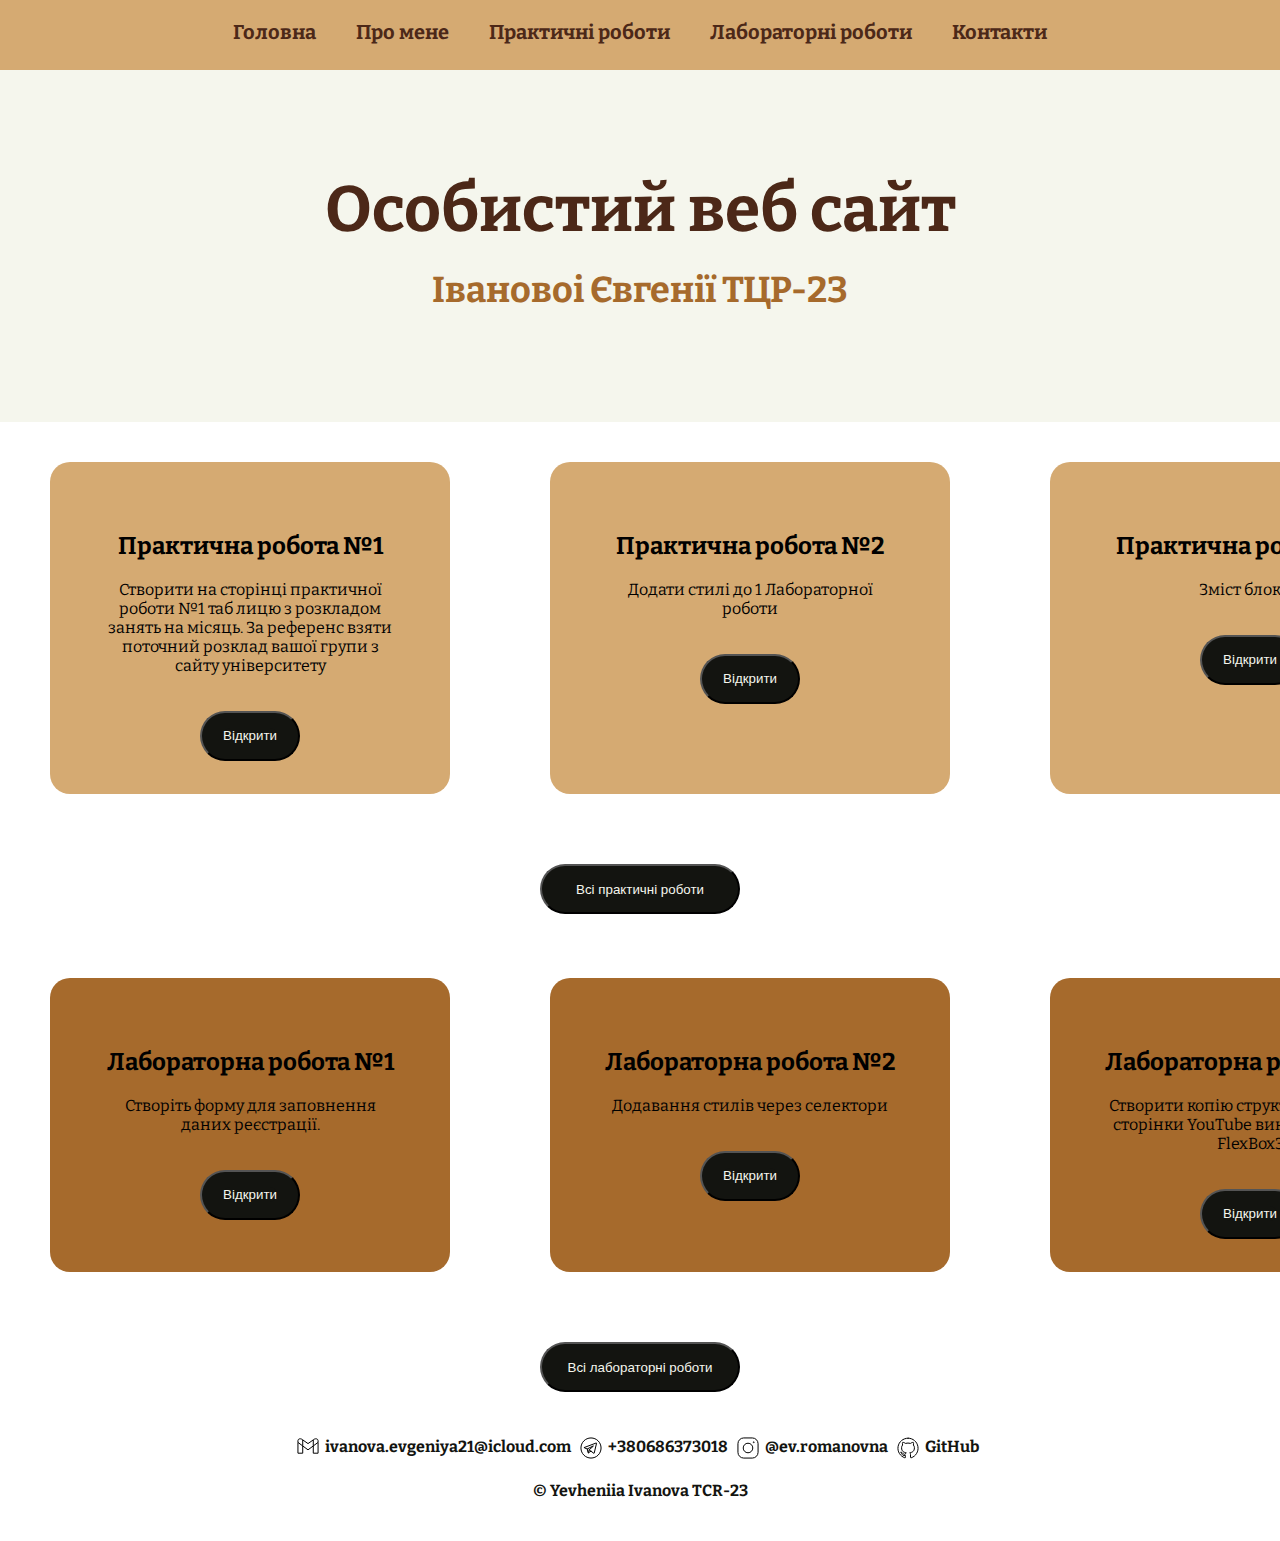
<file: index.html>
<!DOCTYPE html>
<html lang="uk-UA">
<head>
    <meta charset="UTF-8">
    <meta name="viewport" content="width=device-width, initial-scale=1.0">
    <title>Веб-сайт Іванова</title>
    <link rel="stylesheet" type="text/css" href="style.css">
    <link rel="icon" type="image/png" href="img/qq.png"   >
    <link rel="preconnect" href="https://fonts.googleapis.com">
    <link rel="preconnect" href="https://fonts.gstatic.com" crossorigin>
    <link href="https://fonts.googleapis.com/css2?family=Advent+Pro:ital,wght@0,100;1,200&family=Bitter:wght@300&family=Raleway:wght@200&display=swap" rel="stylesheet">
</head>
<body>
    <div class="container" id="home">
        <!-- Блок навігації -->
        <nav >
            <ul>
                <li><a href="index.html">Головна</a></li>
                <li><a href="about_me/about_me.html">Про мене</a></li>
                <li><a href="practical/practical.html">Практичні роботи</a></li>
                <li><a href="laboratory/laboratory.html">Лабораторні роботи</a></li>
                <li><a href="#footer">Контакти</a></li>
            </ul>
        </nav>
        <!-- Блок заголовка сторінки -->
        <header>
            <h1 class="header_h1">Особистий веб сайт </h1>
            <h2 class="header_h2">Івановоі Євгенії ТЦР-23</h2>
        </header>

        <!-- Перший блок з практ -->
        <section id="practical" class="practical">
            <div class="practical-container">
                <div class="block_pr">
                    <h2>Практична робота №1</h2>
                    <p>Створити на сторінці практичної роботи №1 таб лицю з розкладом занять на місяць. За референс взяти поточний розклад вашої групи з сайту університету</p>
                    <button class="button"><a class="go-to-page" href="practical/pr_1/index.html">Відкрити</a></button>
                </div>
                <div class="block_pr">
                    <h2>Практична робота №2</h2>
                    <p>Додати стилі до 1 Лабораторної роботи</p>
                    <button class="button"><a class="go-to-page" href="laboratory/lb1/index.html">Відкрити</a></button>
                </div>
                <div class="block_pr">
                    <h2>Практична робота №3</h2>
                    <p>Зміст блоку 3</p>
                    <button class="button">Відкрити</button>
                </div>
                <!--<div class="block_pr">
                    <h2>Практична робота №4</h2>
                    <p>Зміст блоку 4</p>
                    <button class="button">Відкрити</button>
                </div>
                <div class="block_pr">
                    <h2>Практична робота №5</h2>
                    <p>Зміст блоку 5</p>
                    <button class="button">Відкрити</button>
                </div>
                <div class="block_pr">
                    <h2>Практична робота №6</h2>
                    <p>Зміст блоку 6</p>
                    <button class="button">Відкрити</button>
                </div>
                <div class="block_pr">
                    <h2>Практична робота №7</h2>
                    <p>Зміст блоку 7</p>
                    <button class="button">Відкрити</button>
                </div>
                <div class="block_pr">
                    <h2>Практична робота №8</h2>
                    <p>Зміст блоку 8</p>
                    <button class="button">Відкрити</button>
                </div>
                <div class="block_pr">
                    <h2>Практична робота №9</h2>
                    <p>Зміст блоку 9</p>
                    <button class="button">Відкрити</button>
                </div>-->
            </div>
            <button class="go-to-page"><a class="go-to-page" href="practical/practical.html">Всі практичні роботи</a></button>
        </section>

        <!-- Другий блок з лаб -->
        <section id="laboratory" class="laboratory">
            <div class="laboratory-container">
                <div class="block_lb">
                    <h2>Лабораторна робота №1</h2>
                    <p>Створіть форму для заповнення даних реєстрації.</p>
                    <button class="button"><a class="go-to-page" href="laboratory/lb1/index.html">Відкрити</a></button>
                </div>
                <div class="block_lb">
                    <h2>Лабораторна робота №2</h2>
                    <p>Додавання стилів через селектори</p>
                    <button class="button"><a class="go-to-page" href="laboratory/lb2/index.html">Відкрити</a></button>
                </div>
                <div class="block_lb">
                    <h2>Лабораторна робота №3</h2>
                    <p>Створити копію структури голо вної сторінки YouTube використовуючи FlexBox3</p>
                    <button class="button"><a class="go-to-page" href="laboratory/lb3/index.html">Відкрити</a></button>
                </div>
                <!--<div class="block_lb">
                    <h2>Лабораторна робота №4</h2>
                    <p>Зміст блоку 4</p>
                    <button class="button">Відкрити</button>
                </div>
                <div class="block_lb">
                    <h2>Лабораторна робота №5</h2>
                    <p>Зміст блоку 5</p>
                    <button class="button">Відкрити</button>
                </div>
                <div class="block_lb">
                    <h2>Лабораторна робота №6</h2>
                    <p>Зміст блоку 6</p>
                    <button class="button">Відкрити</button>
                </div>
                <div class="block_lb">
                    <h2>Лабораторна робота №7</h2>
                    <p>Зміст блоку 7</p>
                    <button class="button">Відкрити</button>
                </div>
                <div class="block_lb">
                    <h2>Лабораторна робота №8</h2>
                    <p>Зміст блоку 8</p>
                    <button class="button">Відкрити</button>
                </div>
                <div class="block_lb">
                    <h2>Лабораторна робота №9</h2>
                    <p>Зміст блоку 9</p>
                    <button class="button">Відкрити</button>
                </div>-->
            </div>
            <button class="go-to-page"><a class="go-to-page" href="laboratory/laboratory.html">Всі лабораторні роботи</a></button>
        </section>

        <!-- Футер -->
        <footer id="footer"> 
            <div class="social-links">
                <img src="img/email.png" alt=""  class="social-img_em"><a href="mailto:ivanova.evgeniya21@icloud.com" >ivanova.evgeniya21@icloud.com</a>
                <img src="img/telegram.png" alt="" class="social-img"><a href="https://t.me/ev_romanovna" >+380686373018</a>
                <img src="img/instagram.png" alt="" class="social-img"><a href="https://www.instagram.com/ev.romanovna/" >@ev.romanovna</a>
                <img src="img/github.png" alt="" class="social-img"><a href="https://github.com/Yevheniia-Iv" >GitHub</a>
            </div>
            <div class="student">
                <h4> © Yevheniia Ivanova TCR-23</h6>
            </div>
    </footer>
    </div>
</body>
</html>
</file>
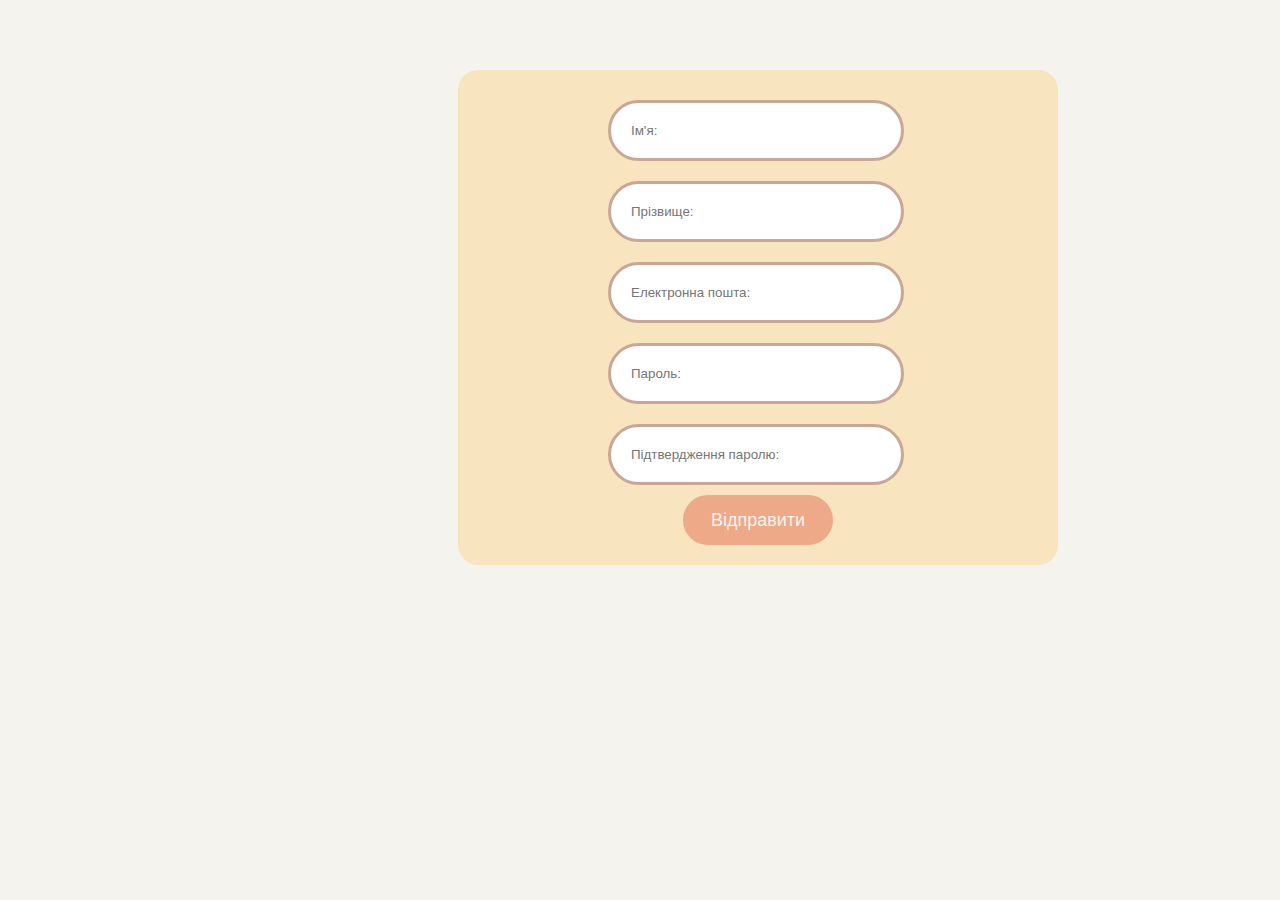
<file: laboratory/lb1/index.html>
<!DOCTYPE html>
<html lang="uk-UA">
<head>
    <meta charset="UTF-8">
    <meta name="viewport" content="width=device-width, initial-scale=1.0">
    <link rel="icon" type="image/png" href="comp.png">
    <link rel="stylesheet" type="text/css" href="style.css">
    <link rel="preconnect" href="https://fonts.googleapis.com">
    <link rel="preconnect" href="https://fonts.gstatic.com" crossorigin>
    <link href="https://fonts.googleapis.com/css2?family=Sofia+Sans+Extra+Condensed:wght@200&display=swap" rel="stylesheet">
    <title>Лабораторна робота №1</title>
</head>
<body>
    <div class="container">
        <form action="https://webhook.site/c045ad7c-dcdc-4f60-9383-f18c18ce8a86" method="POST">
        <input  class="forma" type="forms" id="name" name="name" required placeholder="Ім'я:"><br>
        <input class="forma"  type="forms"  id="surname" name="surname" required placeholder="Прізвище:"><br>
        <input  class="forma" type="forms"  id="email" name="email" required placeholder="Електронна пошта:"><br>
        <input class="forma"  type="forms"  id="password" name="password" required placeholder="Пароль:"><br>
        <input  class="forma" type="forms"  id="p_password" name="p_password" required placeholder="Підтвердження паролю:"><br>

        <input type="submit" value="Відправити" class="vidr">
    </form>
    </div>
    
</body>
</html>
</file>
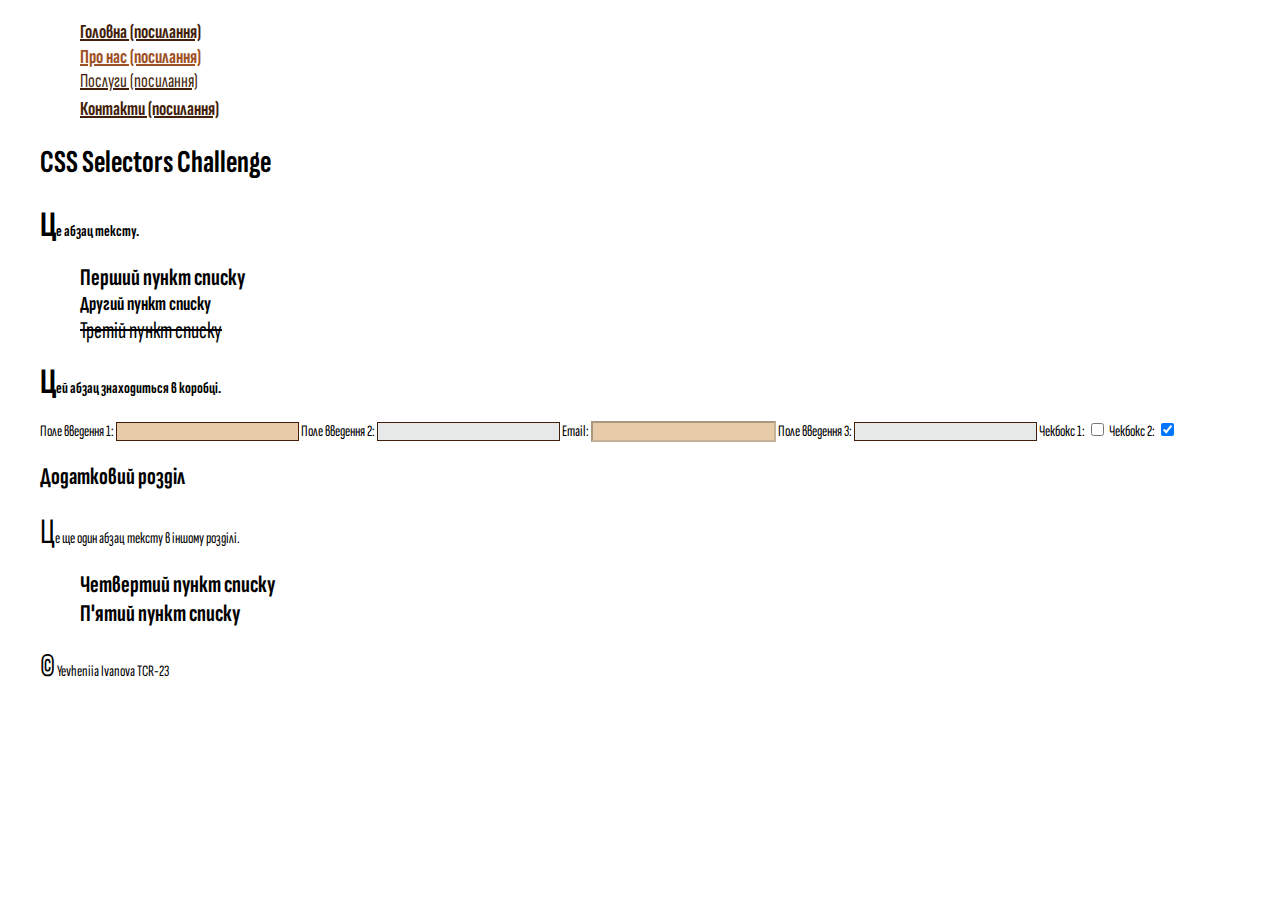
<file: laboratory/lb2/index.html>
<!DOCTYPE html>
<html lang="uk-UA">
<head>
    <meta charset="UTF-8">
    <meta name="viewport" content="width=device-width, initial-scale=1.0">
    <link rel="icon" type="image/png" href="comp.png">
    <link rel="stylesheet" type="text/css" href="style.css">
    <link rel="preconnect" href="https://fonts.googleapis.com">
    <link rel="preconnect" href="https://fonts.gstatic.com" crossorigin>
    <link href="https://fonts.googleapis.com/css2?family=Sofia+Sans+Extra+Condensed:wght@200&display=swap" rel="stylesheet">
    <title>Лабораторна робота №2</title>
</head>
<body>
    <header>
        <nav>
            <ul>
                <li><a href="#">Головна</a></li>
                <li><a href="https://example.com">Про нас</a></li>
                <li><a href="#">Послуги</a></li>
                <li><a href="http://notrealsite.ua">Контакти</a></li>
            </ul>
        </nav>
    </header>
    <div class="container">
        <h1>CSS Selectors Challenge</h1>
        <p>Це абзац тексту.</p>
        <ul>
            <li>Перший пункт списку</li>
            <li class="special">Другий пункт списку</li>
            <li>Третій пункт списку</li>
        </ul>
        <div class="box">
            <p>Цей абзац знаходиться в коробці.</p>
        </div>
        <form>
            <label for="input1">Поле введення 1:</label>
            <input type="text" id="input1" disabled>
            <label for="input2">Поле введення 2:</label>
            <input type="text" id="input2">
            <label for="email1">Email:</label>
            <input type="email" id="email1" disabled>
            <label for="input3">Поле введення 3:</label>
            <input type="text" id="input3">
            <label for="check1">Чекбокс 1:</label>
            <input type="checkbox" id="check1">
            <label for="check2">Чекбокс 2:</label>
            <input type="checkbox" id="check2" checked>
        </form>
    </div>
    <section>
        <h2>Додатковий розділ</h2>
        <p>Це ще один абзац тексту в іншому розділі.</p>
        <ul>
            <li>Четвертий пункт списку</li>
            <li>П'ятий пункт списку</li>
        </ul>
    </section>
    <footer>
        <p>&copy;  Yevheniia Ivanova TCR-23</p>
    </footer>
</body>
</html>
</file>
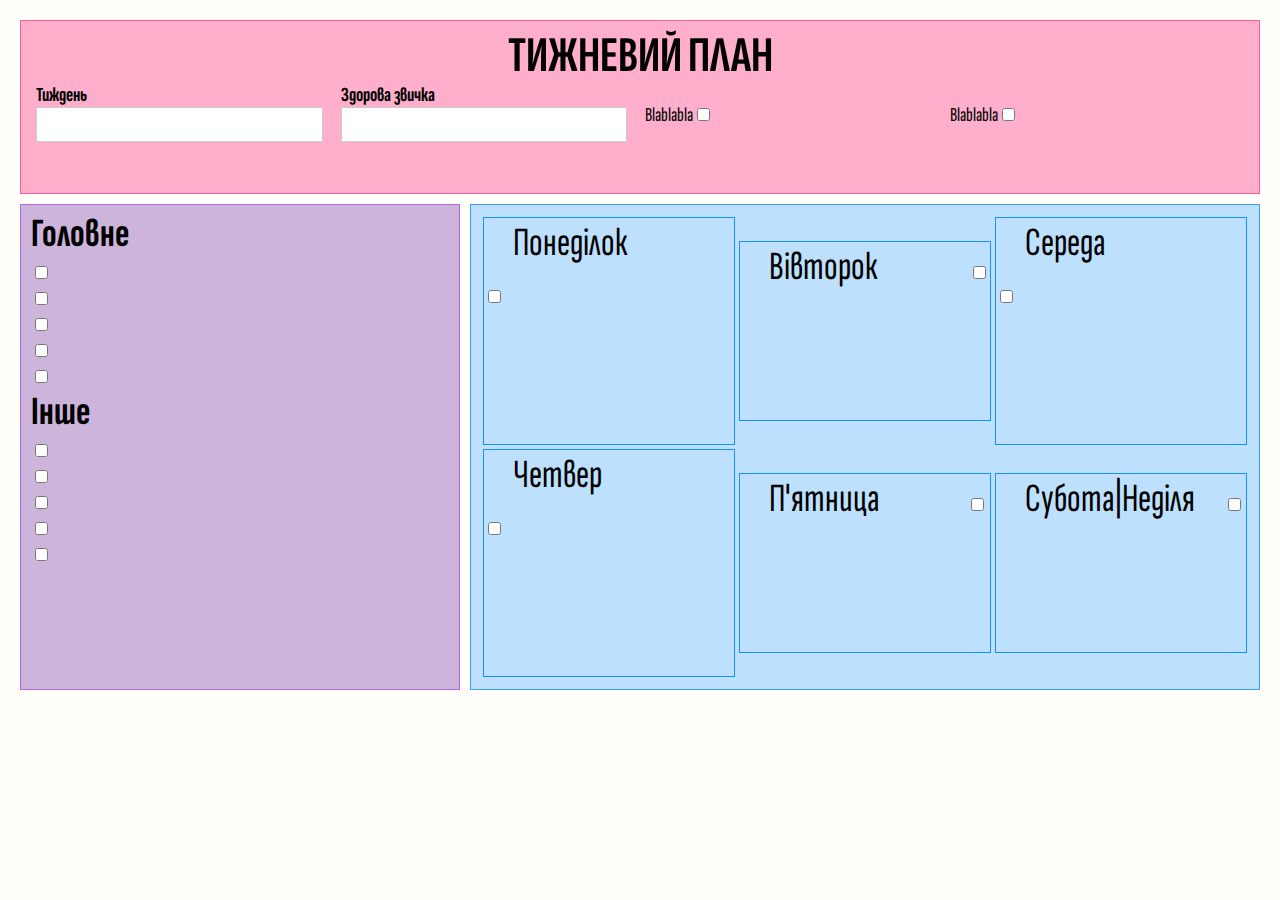
<file: laboratory/lb4/index.html>
<!DOCTYPE html>
<html lang="uk-UA">
<head>
    <meta charset="UTF-8">
    <meta name="viewport" content="width=device-width, initial-scale=1.0">
    <link rel="icon" type="image/png" href="calendar.png">
    <link rel="stylesheet" type="text/css" href="style.css">
    <link rel="preconnect" href="https://fonts.googleapis.com">
    <link rel="preconnect" href="https://fonts.gstatic.com" crossorigin>
    <link href="https://fonts.googleapis.com/css2?family=Sofia+Sans+Extra+Condensed:wght@200&display=swap" rel="stylesheet">
    <title>Лабораторна робота №4</title>
</head>
<body>
    <div class="planner">
        <div class="block full-length" id="title">
            <h2 class="title">ТИЖНЕВИЙ ПЛАН</h2> 
          <div class="row">
            <div class="planner_b">
                <h4>Тиждень<input type="text" class="input-field" placeholder=""></h4>
            </div>
            <div class="planner_b">
                <h4>Здорова звичка<input type="text" class="input-field" placeholder=""></h4>
            </div>
            <div class="planner_b"><label class="checkbox-label">Blablabla<input type="checkbox" class="checkbox"></label></div> 
            <div class="planner_b"><label class="checkbox-label">Blablabla<input type="checkbox" class="checkbox"></label></div> 
          </div>
        </div>
      <div class="block" id="spis">
        <div class="list">
          <h3>Головне</h3>
          <label><input type="checkbox">⠀⠀⠀⠀⠀⠀⠀⠀⠀⠀⠀⠀⠀⠀⠀⠀⠀⠀⠀⠀⠀⠀⠀⠀⠀⠀⠀⠀⠀⠀</label> <br>
          <label><input type="checkbox">⠀⠀⠀⠀⠀⠀⠀⠀⠀⠀⠀⠀⠀⠀⠀⠀⠀⠀⠀⠀⠀⠀⠀⠀⠀⠀⠀⠀⠀⠀</label> <br>
          <label><input type="checkbox">⠀⠀⠀⠀⠀⠀⠀⠀⠀⠀⠀⠀⠀⠀⠀⠀⠀⠀⠀⠀⠀⠀⠀⠀⠀⠀⠀⠀⠀⠀</label> <br>
          <label><input type="checkbox">⠀⠀⠀⠀⠀⠀⠀⠀⠀⠀⠀⠀⠀⠀⠀⠀⠀⠀⠀⠀⠀⠀⠀⠀⠀⠀⠀⠀⠀⠀</label> <br>
          <label><input type="checkbox">⠀⠀⠀⠀⠀⠀⠀⠀⠀⠀⠀⠀⠀⠀⠀⠀⠀⠀⠀⠀⠀⠀⠀⠀⠀⠀⠀⠀⠀⠀</label> <br>
        </div>
        <div class="list">
            <h3>Інше</h3>
            <label><input type="checkbox">⠀⠀⠀⠀⠀⠀⠀⠀⠀⠀⠀⠀⠀⠀⠀⠀⠀⠀⠀⠀⠀⠀⠀⠀⠀⠀⠀⠀⠀⠀</label> <br>
          <label><input type="checkbox">⠀⠀⠀⠀⠀⠀⠀⠀⠀⠀⠀⠀⠀⠀⠀⠀⠀⠀⠀⠀⠀⠀⠀⠀⠀⠀⠀⠀⠀⠀</label> <br>
          <label><input type="checkbox">⠀⠀⠀⠀⠀⠀⠀⠀⠀⠀⠀⠀⠀⠀⠀⠀⠀⠀⠀⠀⠀⠀⠀⠀⠀⠀⠀⠀⠀⠀</label> <br>
          <label><input type="checkbox">⠀⠀⠀⠀⠀⠀⠀⠀⠀⠀⠀⠀⠀⠀⠀⠀⠀⠀⠀⠀⠀⠀⠀⠀⠀⠀⠀⠀⠀⠀</label> <br>
          <label><input type="checkbox">⠀⠀⠀⠀⠀⠀⠀⠀⠀⠀⠀⠀⠀⠀⠀⠀⠀⠀⠀⠀⠀⠀⠀⠀⠀⠀⠀⠀⠀⠀</label> <br>
          </div>
      </div>
      <div class="block days" id="days">
        <div class="row">
            <div class="days_l">
                <label>⠀Понеділок⠀ ⠀⠀<input type="checkbox"></label>
                <p>⠀⠀⠀⠀⠀⠀⠀⠀⠀⠀⠀⠀⠀⠀⠀⠀⠀⠀⠀⠀⠀⠀⠀⠀⠀⠀⠀⠀⠀⠀</p>
            </div>
            <div class="days_l">
                <label>⠀Вівторок⠀ ⠀⠀<input type="checkbox"></label>
                <p>⠀⠀⠀⠀⠀⠀⠀⠀⠀⠀⠀⠀⠀⠀⠀⠀⠀⠀⠀⠀⠀⠀⠀⠀⠀⠀⠀⠀⠀⠀</p>
            </div>
            <div class="days_l">
                <label>⠀Середа⠀ ⠀⠀⠀<input type="checkbox"></label>
                <p>⠀⠀⠀⠀⠀⠀⠀⠀⠀⠀⠀⠀⠀⠀⠀⠀⠀⠀⠀⠀⠀⠀⠀⠀⠀⠀⠀⠀⠀⠀</p>
            </div>
        </div>
        <div class="row">
            <div class="days_l">
                <label>⠀Четвер⠀⠀⠀⠀<input type="checkbox"></label>
                <p>⠀⠀⠀⠀⠀⠀⠀⠀⠀⠀⠀⠀⠀⠀⠀⠀⠀⠀⠀⠀⠀⠀⠀⠀⠀⠀⠀⠀⠀⠀</p>
            </div>
            <div class="days_l">
                <label>⠀П'ятница⠀⠀⠀<input type="checkbox"></label>
                <p>⠀⠀⠀⠀⠀⠀⠀⠀⠀⠀⠀⠀⠀⠀⠀⠀⠀⠀⠀⠀⠀⠀⠀⠀⠀⠀⠀⠀⠀⠀</p>
            </div>
            <div class="days_l">
                <label>⠀Субота|Неділя⠀<input type="checkbox"></label>
                <p>⠀⠀⠀⠀⠀⠀⠀⠀⠀⠀⠀⠀⠀⠀⠀⠀⠀⠀⠀⠀⠀⠀⠀⠀⠀⠀⠀⠀⠀⠀</p>
            </div>
        </div>
    </div>
    </body>
</html>
</file>
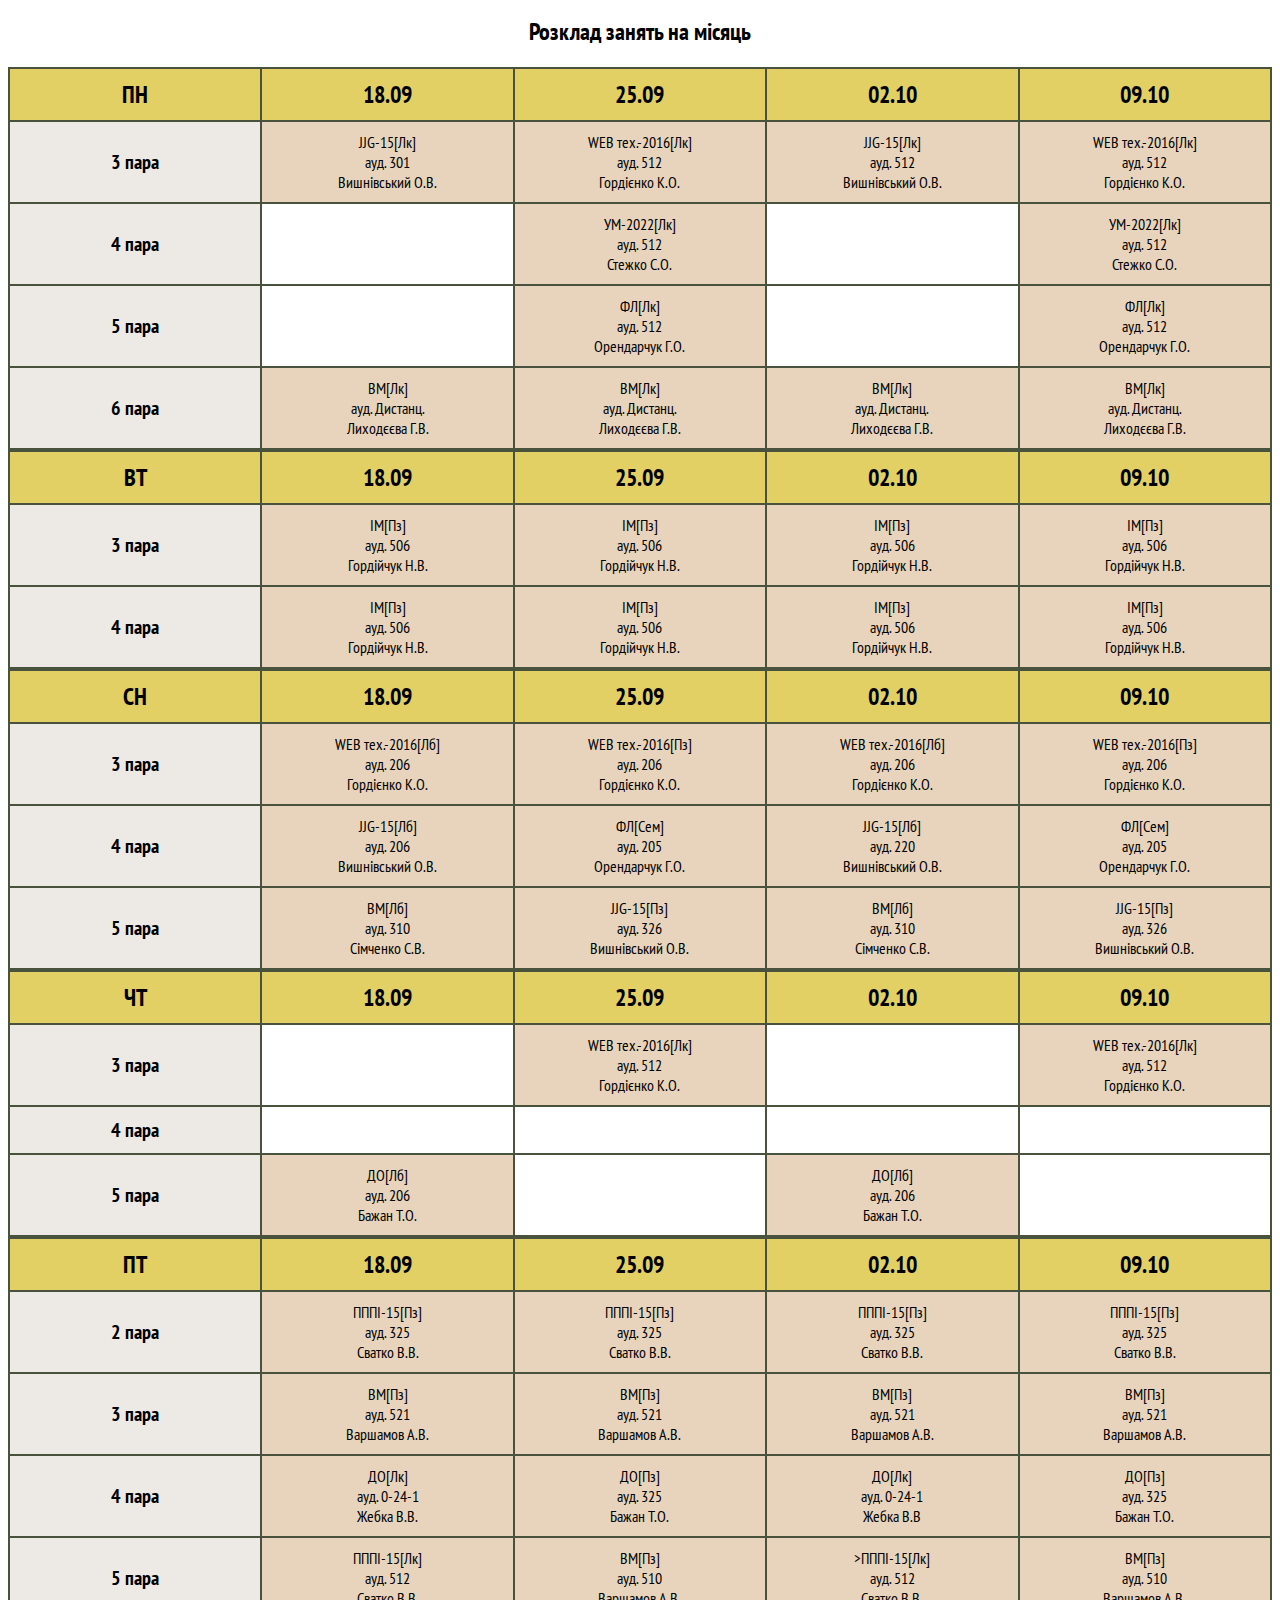
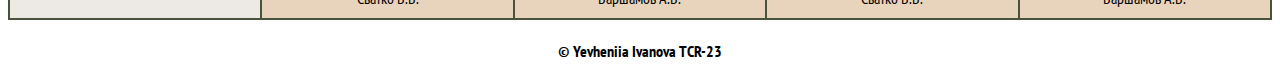
<file: practical/pr_1/index.html>
<!DOCTYPE html>
<html lang="uk-UA">
<head>
    <meta charset="UTF-8">
    <meta name="viewport" content="width=device-width, initial-scale=1.0">
    <link rel="icon" type="image/png" href="calendar.png">
    <link rel="stylesheet" type="text/css" href="style.css">
    <link rel="preconnect" href="https://fonts.googleapis.com">
    <link rel="preconnect" href="https://fonts.gstatic.com" crossorigin>
    <link href="https://fonts.googleapis.com/css2?family=Bitter:wght@700&family=PT+Sans+Narrow&display=swap" rel="stylesheet">
    <title>Розклад занять</title>
</head>
<body>
    <h1>Розклад занять на місяць</h1>
    <!--ПН-->
    <table>
        <tr>
            <th class="dn">ПН</th>
            <th class="data">18.09</th>
            <th class="data">25.09</th>
            <th class="data">02.10</th>
            <th class="data">09.10</th>
        </tr>
        <tr>
            <td class="para"> 3 пара</td>
            <td class="nz_para">JJG-15[Лк] <br>
                ауд. 301 <br>
                Вишнівський О.В. </td>
            <td class="nz_para">WEB тех.-2016[Лк] <br>
                ауд. 512 <br>
                Гордієнко К.О.</td>
            <td class="nz_para" >JJG-15[Лк] <br>
                ауд. 512 <br>
                Вишнівський О.В.</td>
            <td class="nz_para">WEB тех.-2016[Лк] <br>
                ауд. 512 <br>
                Гордієнко К.О.</td>
        </tr>
        <tr>
            <td class="para"> 4 пара</td>
            <td ></td>
            <td class="nz_para">УМ-2022[Лк] <br>
                ауд. 512 <br>
                Стежко С.О. </td>
            <td ></td>
            <td class="nz_para">УМ-2022[Лк] <br>
                ауд. 512 <br>
                Стежко С.О.</td>
        </tr>
        <tr>
            <td class="para"> 5 пара</td>
            <td ></td>
            <td class="nz_para">ФЛ[Лк] <br>
                ауд. 512 <br>
                Орендарчук Г.О.</td>
            <td ></td>
            <td class="nz_para">ФЛ[Лк] <br>
                ауд. 512 <br>
                Орендарчук Г.О.</td>
        </tr>
        <tr>
            <td class="para"> 6 пара</td>
            <td class="nz_para">ВМ[Лк] <br>
                ауд. Дистанц.<br>
                Лиходєєва Г.В.</td>
            <td class="nz_para">ВМ[Лк] <br>
                ауд. Дистанц.<br>
                Лиходєєва Г.В.</td>
            <td class="nz_para">ВМ[Лк] <br>
                ауд. Дистанц.<br>
                Лиходєєва Г.В.</td>
            <td class="nz_para">ВМ[Лк] <br>
                ауд. Дистанц.<br>
                Лиходєєва Г.В.</td>
        </tr>
    </table>
    <!--ВТ-->
    <table>
        <tr>
            <th class="dn">ВТ</th>
            <th class="data">18.09</th>
            <th class="data">25.09</th>
            <th class="data">02.10</th>
            <th class="data">09.10</th>
        </tr>
        <tr>
            <td class="para">3 пара</td>
            <td class="nz_para">ІМ[Пз] <br>
                ауд. 506 <br>
                Гордійчук Н.В.</td>
            <td class="nz_para">ІМ[Пз] <br>
                ауд. 506 <br>
                Гордійчук Н.В.</td>
            <td class="nz_para" >ІМ[Пз] <br>
                ауд. 506 <br>
                Гордійчук Н.В.</td>
            <td class="nz_para">ІМ[Пз] <br>
                ауд. 506 <br>
                Гордійчук Н.В.</td>
        </tr>
        <tr>
            <td class="para">4 пара</td>
            <td class="nz_para">ІМ[Пз] <br>
                ауд. 506 <br>
                Гордійчук Н.В.</td>
            <td class="nz_para">ІМ[Пз] <br>
                ауд. 506 <br>
                Гордійчук Н.В.</td>
            <td class="nz_para">ІМ[Пз] <br>
                ауд. 506 <br>
                Гордійчук Н.В.</td>
            <td class="nz_para">ІМ[Пз] <br>
                ауд. 506 <br>
                Гордійчук Н.В.</td>
        </tr>
        
    </table>
    <!--СР-->
    <table>
        <tr>
            <th class="dn">CH</th>
            <th class="data">18.09</th>
            <th class="data">25.09</th>
            <th class="data">02.10</th>
            <th class="data">09.10</th>
        </tr>
        <tr>
            <td class="para"> 3 пара</td>
            <td class="nz_para">WEB тех.-2016[Лб] <br>
                ауд. 206 <br>
                Гордієнко К.О.</td>
            <td class="nz_para">WEB тех.-2016[Пз] <br>
                ауд. 206 <br>
                Гордієнко К.О.</td>
            <td class="nz_para" >WEB тех.-2016[Лб] <br>
                ауд. 206 <br>
                Гордієнко К.О.</td>
            <td class="nz_para">WEB тех.-2016[Пз] <br>
                ауд. 206 <br>
                Гордієнко К.О.</td>
        </tr>
        <tr>
            <td class="para"> 4 пара</td>
            <td class="nz_para">JJG-15[Лб] <br>
                ауд. 206 <br>
                Вишнівський О.В.</td>
            <td class="nz_para">ФЛ[Сем] <br>
                ауд. 205 <br>
                Орендарчук Г.О.</td>
            <td class="nz_para">JJG-15[Лб] <br>
                ауд. 220 <br>
                Вишнівський О.В.</td>
            <td class="nz_para">ФЛ[Сем] <br>
                ауд. 205 <br>
                Орендарчук Г.О.</td>
        </tr>
        <tr>
            <td class="para"> 5 пара</td>
            <td class="nz_para">ВМ[Лб] <br>
                ауд. 310 <br>
                Сімченко С.В.</td>
            <td class="nz_para">JJG-15[Пз] <br>
                ауд. 326 <br>
                Вишнівський О.В.</td>
            <td class="nz_para">ВМ[Лб] <br>
                ауд. 310 <br>
                Сімченко С.В.</td>
            <td class="nz_para">JJG-15[Пз] <br>
                ауд. 326 <br>
                Вишнівський О.В.
                </td>
        </tr>
    </table>
    <!--ЧТ-->
    <table>
        <tr>
            <th class="dn">ЧТ</th>
            <th class="data">18.09</th>
            <th class="data">25.09</th>
            <th class="data">02.10</th>
            <th class="data">09.10</th>
        </tr>
        <tr>
            <td class="para"> 3 пара</td>
            <td ><br></td>
            <td class="nz_para">WEB тех.-2016[Лк] <br>
                ауд. 512 <br>
                Гордієнко К.О.</td>
            <td ><br></td>
            <td class="nz_para">WEB тех.-2016[Лк] <br>
                ауд. 512 <br>
                Гордієнко К.О.</td>
        </tr>
        <tr>
            <td class="para"> 4 пара</td>
            <td > <br></td>
            <td ></td>
            <td ><br></td>
            <td ></td>
        </tr>
        <tr>
            <td class="para"> 5 пара</td>
            <td class="nz_para">ДО[Лб] <br>
                ауд. 206 <br>
                Бажан Т.О.</td>
            <td ></td>
            <td class="nz_para">ДО[Лб] <br>
                ауд. 206 <br>
                Бажан Т.О.</td>
            <td ></td>
        </tr>
    </table>
    <!--ПТ-->
    <table>
        <tr>
            <th class="dn">ПТ</th>
            <th class="data">18.09</th>
            <th class="data">25.09</th>
            <th class="data">02.10</th>
            <th class="data">09.10</th>
        </tr>
        <tr>
            <td class="para"> 2 пара</td>
            <td class="nz_para">ПППІ-15[Пз] <br>
                ауд. 325 <br>
                Сватко В.В.</td>
            <td class="nz_para">ПППІ-15[Пз] <br>
                ауд. 325 <br>
                Сватко В.В.</td>
            <td class="nz_para" >ПППІ-15[Пз] <br>
                ауд. 325 <br>
                Сватко В.В.</td>
            <td class="nz_para">ПППІ-15[Пз] <br>
                ауд. 325 <br>
                Сватко В.В.</td>
        </tr>
        <tr>
            <td class="para"> 3 пара</td>
            <td class="nz_para">ВМ[Пз] <br>
                ауд. 521 <br>
                Варшамов А.В.</td>
            <td class="nz_para">ВМ[Пз] <br>
                ауд. 521 <br>
                Варшамов А.В.</td>
            <td class="nz_para">ВМ[Пз] <br>
                ауд. 521 <br>
                Варшамов А.В.</td>
            <td class="nz_para">ВМ[Пз] <br>
                ауд. 521 <br>
                Варшамов А.В.</td>
        </tr>
        <tr>
            <td class="para"> 4 пара</td>
            <td class="nz_para">ДО[Лк] <br>
                ауд. 0-24-1 <br>
                Жебка В.В.</td>
            <td class="nz_para">ДО[Пз] <br>
                ауд. 325 <br>
                Бажан Т.О.</td>
            <td class="nz_para">ДО[Лк] <br>
                ауд. 0-24-1 <br>
                Жебка В.В</td>
            <td class="nz_para">ДО[Пз] <br>
                ауд. 325 <br>
                Бажан Т.О.</td>
        </tr>
        <tr>
            <td class="para"> 5 пара</td>
            <td class="nz_para">ПППІ-15[Лк] <br>
                ауд. 512 <br>
                Сватко В.В.</td>
            <td class="nz_para">ВМ[Пз] <br>
                ауд. 510  <br>
                Варшамов А.В.</td>
            <td class="nz_para">>ПППІ-15[Лк] <br>
                ауд. 512 <br>
                Сватко В.В.</td>
            <td class="nz_para">ВМ[Пз] <br>
                ауд. 510  <br>
                Варшамов А.В.</td>
        </tr>
    </table>
    <div class="student">
        <h4> © Yevheniia Ivanova TCR-23</h6>
    </div>
</body>
</html>
</file>
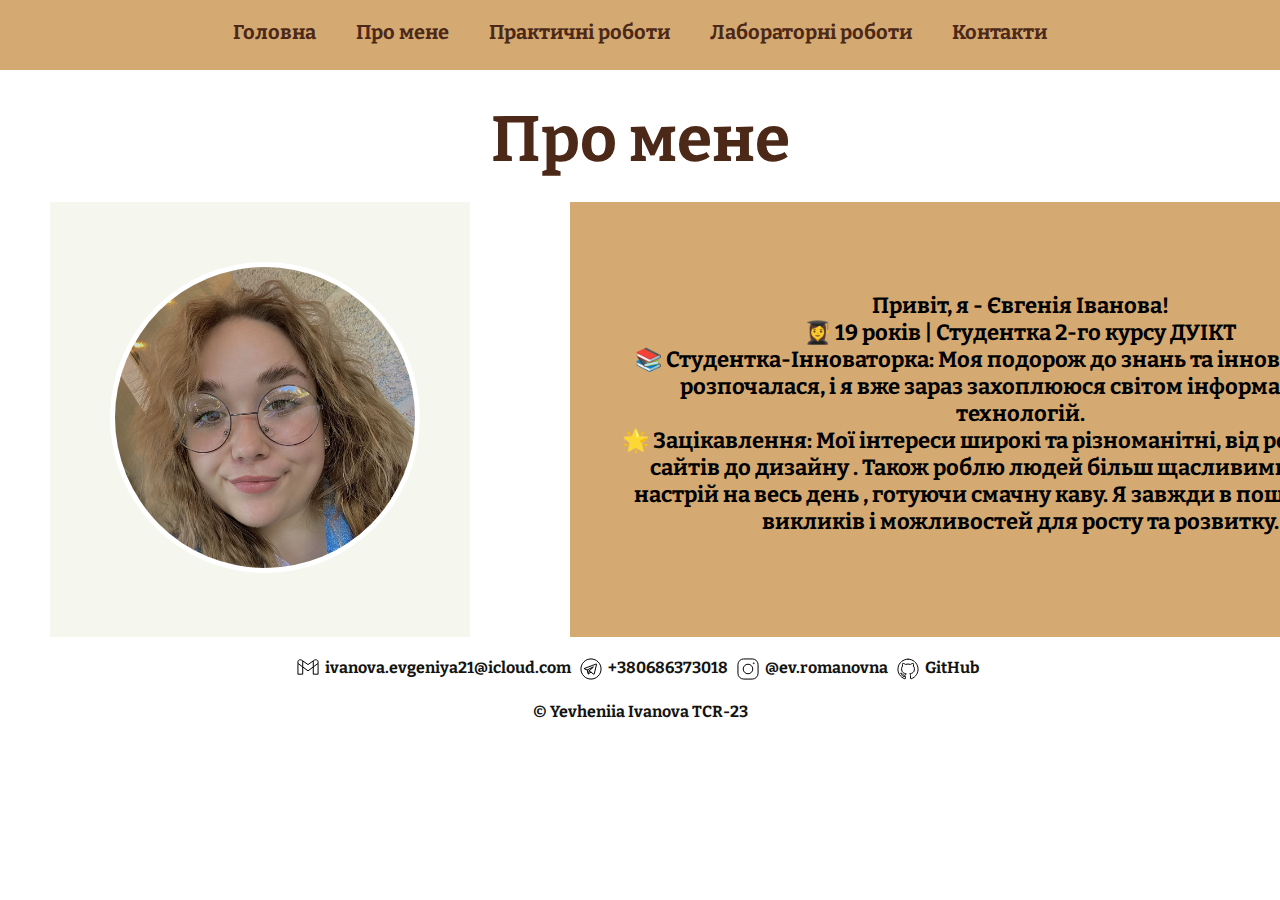
<file: about_me/about_me.html>
<!DOCTYPE html>
<html lang="uk-UA">
<head>
    <meta charset="UTF-8">
    <meta name="viewport" content="width=device-width, initial-scale=1.0">
    <title>Веб-сайт Іванова</title>
    <link rel="stylesheet" type="text/css" href="style_me.css">
    <link rel="icon" type="image/png" href="../img/qq.png"   >
    <link rel="preconnect" href="https://fonts.googleapis.com">
    <link rel="preconnect" href="https://fonts.gstatic.com" crossorigin>
    <link href="https://fonts.googleapis.com/css2?family=Advent+Pro:ital,wght@0,100;1,200&family=Bitter:wght@300&family=Raleway:wght@200&display=swap" rel="stylesheet">
</head>
<body>
    <div class="container" id="home">
        <!-- Блок навігації -->
        <nav >
            <ul>
                <li><a href="../index.html">Головна</a></li>
                <li><a href="../about_me/about_me.html">Про мене</a></li>
                <li><a href="../practical/practical.html">Практичні роботи</a></li>
                <li><a href="../laboratory/laboratory.html">Лабораторні роботи</a></li>
                <li><a href="#footer">Контакти</a></li>
            </ul>
        </nav>
        <!-- Блок заголовка сторінки -->
        <header>
            <h1 class="header_h1" >Про мене </h1>
        </header>

        <!--  блок про мене -->
        <section class="about_me">
            <div class="me-container">
                <div class="block-img">
                    <img src="../img/me.JPG" alt="" class="img-me">
                </div>
                <div class="block-text-me">
                    <p class="text-me" >Привіт, я - Євгенія Іванова! <br>
                        👩‍🎓 19 років |  Студентка 2-го курсу ДУІКТ<br>
                        📚 Студентка-Інноваторка: Моя подорож до знань та інновацій тільки розпочалася, і я вже зараз захоплююся світом інформаційних технологій. <br>
                        🌟 Зацікавлення: Мої інтереси широкі та різноманітні, від  розробки веб-сайтів до дизайну . Також роблю людей більш щасливими та дарую настрій на весь день , готуючи смачну каву. Я завжди в пошуках нових викликів і можливостей для росту та розвитку.</p>
                </div>
        </section>
        <!-- Футер -->
        <footer id="footer"> 
            <div class="social-links">
                <img src="../img/email.png" alt=""  class="social-img_em"><a href="mailto:ivanova.evgeniya21@icloud.com" >ivanova.evgeniya21@icloud.com</a>
                <img src="../img/telegram.png" alt="" class="social-img"><a href="https://t.me/ev_romanovna" >+380686373018</a>
                <img src="../img/instagram.png" alt="" class="social-img"><a href="https://www.instagram.com/ev.romanovna/" >@ev.romanovna</a>
                <img src="../img/github.png" alt="" class="social-img"><a href="https://github.com/Yevheniia-Iv" >GitHub</a>
            </div>
            <div class="student">
                <h4> © Yevheniia Ivanova TCR-23</h6>
            </div>
    </footer>
    </div>
</body>
</html>
</file>
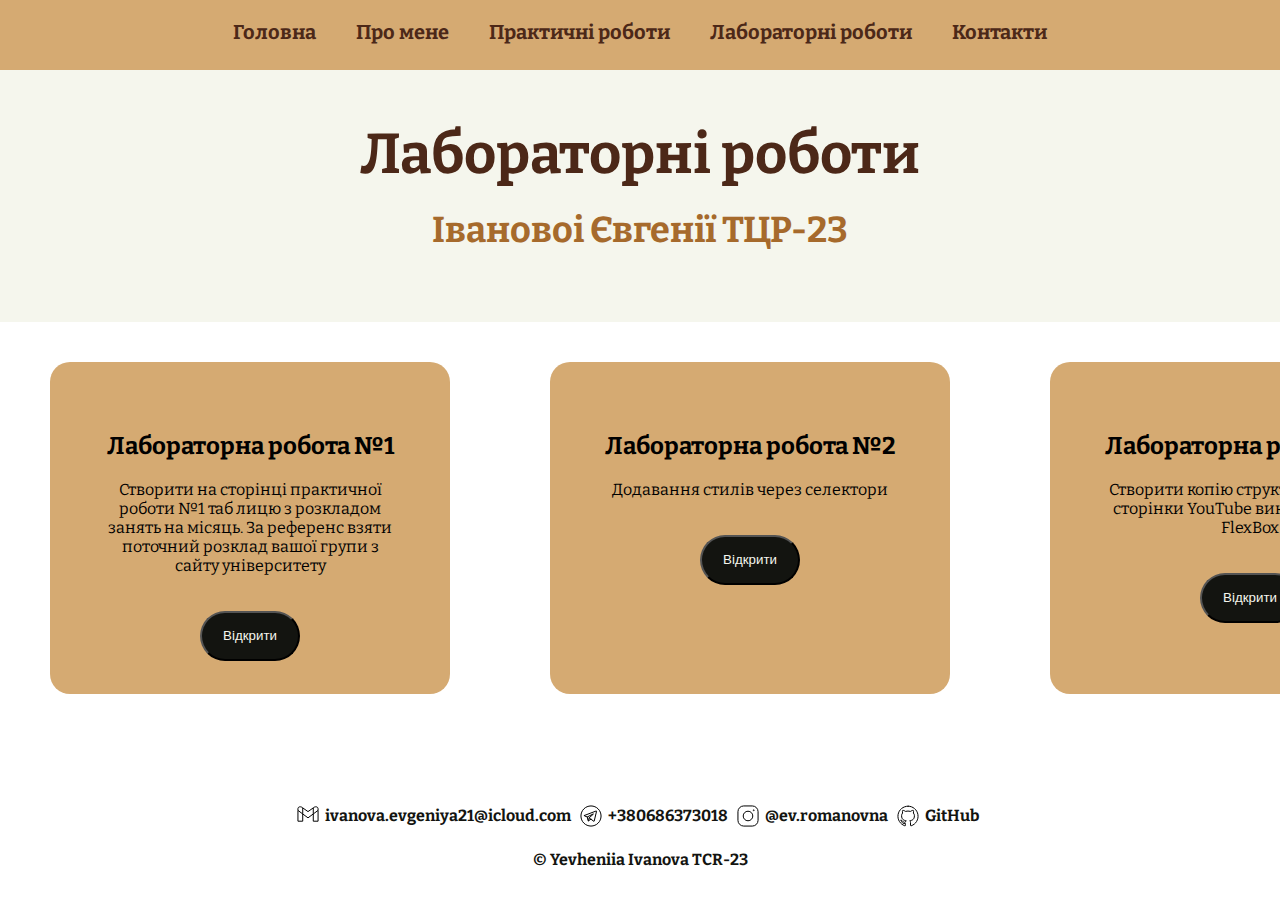
<file: laboratory/laboratory.html>
<!DOCTYPE html>
<html lang="uk-UA">
<head>
    <meta charset="UTF-8">
    <meta name="viewport" content="width=device-width, initial-scale=1.0">
    <title>Лабораторні роботи </title>
    <link rel="stylesheet" type="text/css" href="style_laboratory.css">
    <link rel="icon" type="image/png" href="../img/comp.png">
    <link rel="preconnect" href="https://fonts.googleapis.com">
    <link rel="preconnect" href="https://fonts.gstatic.com" crossorigin>
    <link href="https://fonts.googleapis.com/css2?family=Advent+Pro:ital,wght@0,100;1,200&family=Bitter:wght@300&family=Raleway:wght@200&display=swap" rel="stylesheet">
</head>
<body>
    <div class="container" id="home">
        <!-- Блок навігації -->
        <nav >
            <ul>
                <li><a href="../index.html">Головна</a></li>
                <li><a href="../about_me/about_me.html">Про мене</a></li>
                <li><a href="../practical/practical.html">Практичні роботи</a></li>
                <li><a href="../laboratory/laboratory.html">Лабораторні роботи</a></li>
                <li><a href="#footer">Контакти</a></li>
            </ul>
        </nav>
        <!-- Блок заголовка сторінки -->
        <header>
            <h1 class="header_h1">Лабораторні роботи </h1>
            <h2 class="header_h2">Івановоі Євгенії ТЦР-23</h2>
        </header>

        <!-- блок з лаб -->
        <section id="laboratory" class="laboratory">
            <div class="laboratory-container">
                <div class="block_lb">
                    <h2>Лабораторна робота №1</h2>
                    <p>Створити на сторінці практичної роботи №1 таб лицю з розкладом занять на місяць. За референс взяти поточний розклад вашої групи з сайту університету</p>
                    <button class="button"><a class="a_botton" href="../laboratory/lb1/index.html">Відкрити</a></button>
                </div>
                <div class="block_lb">
                    <h2>Лабораторна робота №2</h2>
                    <p>Додавання стилів через селектори</p>
                    <button class="button"><a class="a_botton" href="../laboratory/lb2/index.html">Відкрити</a></button>
                </div>
                <div class="block_lb">
                    <h2>Лабораторна робота №3</h2>
                    <p>Створити копію структури голо вної сторінки YouTube використовуючи FlexBox</p>
                    <button class="button"><a class="a_botton" href="../laboratory/lb3/index.html">Відкрити</a></button>
                </div>
                <div class="block_lb">
                    <h2>Лабораторна робота №4</h2>
                    <p>Використовуючи шаблон розробити сторінку планера.</p>
                    <button class="button"><a class="a_botton" href="../laboratory/lb4/index.html">Відкрити</a></button>
                </div>
                <div class="block_lb">
                    <h2>Лабораторна робота №5</h2>
                    <p>Створити головну сторінку сайту відповідно до шаблону Portfolio UI Web& Mobile Figma.</p>
                    <button class="button"><a class="a_botton" href="../laboratory/lb5/index.html">Відкрити</a></button>
                </div>
                <div class="block_lb">
                    <h2>Лабораторна робота №6</h2>
                    <p>Сворити довільну анімацію використовуючи спрайти покемонів.</p>
                    <button class="button"><a class="a_botton" href="../laboratory/lb6/index.html">Відкрити</a></button>
                </div>
                <div class="block_lb">
                    <h2>Лабораторна робота №7</h2>
                    <p>Зміст блоку 7</p>
                    <button class="button">Відкрити</button>
                </div>
                <div class="block_lb">
                    <h2>Лабораторна робота №8</h2>
                    <p>Зміст блоку 8</p>
                    <button class="button">Відкрити</button>
                </div>
                <div class="block_lb">
                    <h2>Лабораторна робота №9</h2>
                    <p>Зміст блоку 9</p>
                    <button class="button">Відкрити</button>
                </div>
            </div>
        </section>
        <!-- Футер -->
        <footer id="footer">
            <div class="social-links">
                <img src="../img/email.png" alt=""  class="social-img_em"><a href="mailto:ivanova.evgeniya21@icloud.com" >ivanova.evgeniya21@icloud.com</a>
                <img src="../img/telegram.png" alt="" class="social-img"><a href="https://t.me/ev_romanovna" >+380686373018</a>
                <img src="../img/instagram.png" alt="" class="social-img"><a href="https://www.instagram.com/ev.romanovna/" >@ev.romanovna</a>
                <img src="../img/github.png" alt="" class="social-img"><a href="https://github.com/Yevheniia-Iv" >GitHub</a>
            </div>
                <div class="student">
                    <h4> © Yevheniia Ivanova TCR-23</h6>
                </div>
        </footer>
    </div>
</body>
</html>
</file>
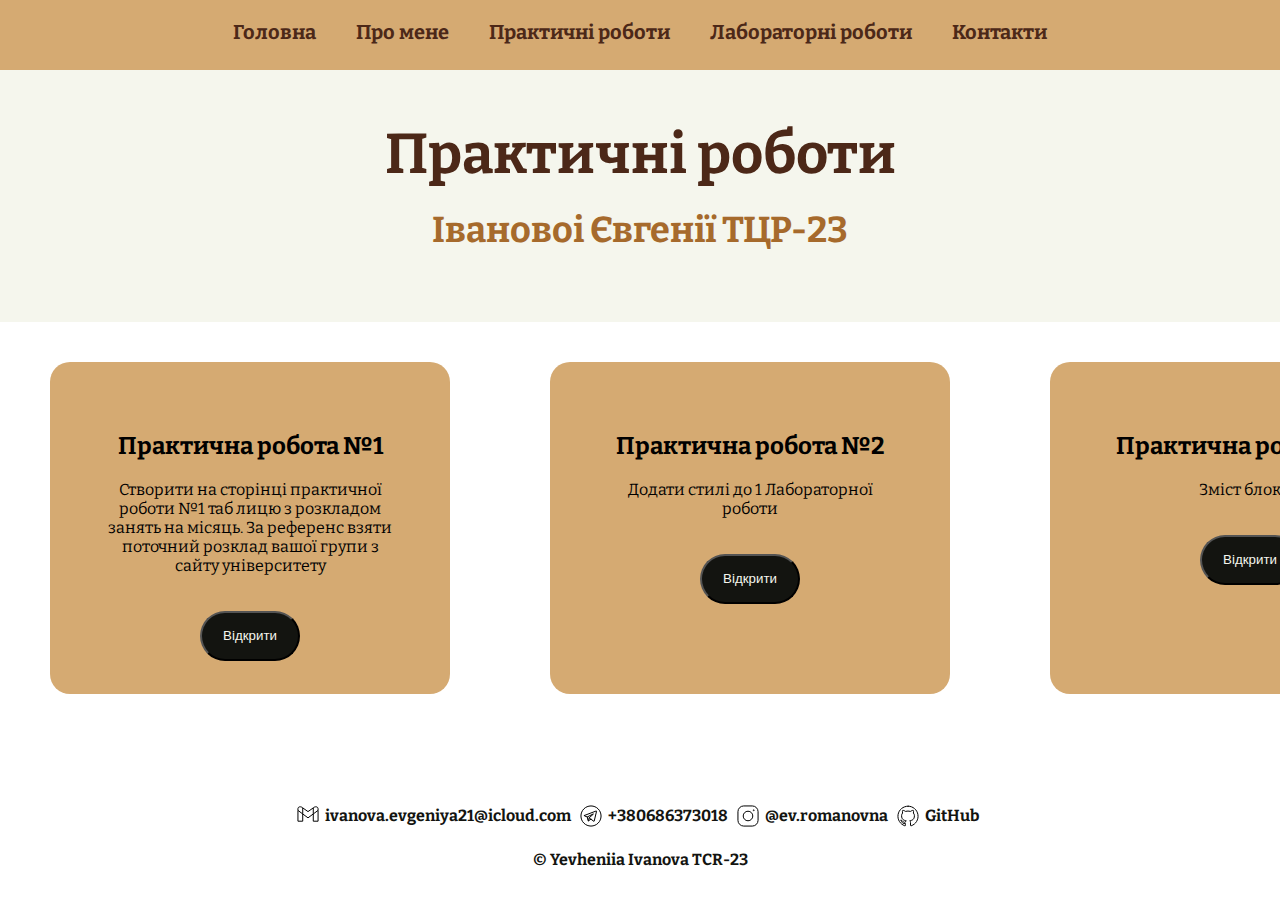
<file: practical/practical.html>
<!DOCTYPE html>
<html lang="uk-UA">
<head>
    <meta charset="UTF-8">
    <meta name="viewport" content="width=device-width, initial-scale=1.0">
    <title>Практичні роботи </title>
    <link rel="stylesheet" type="text/css" href="style_practical.css">
    <link rel="icon" type="image/png" href="../img/comp.png" >
    <link rel="preconnect" href="https://fonts.googleapis.com">
    <link rel="preconnect" href="https://fonts.gstatic.com" crossorigin>
    <link href="https://fonts.googleapis.com/css2?family=Advent+Pro:ital,wght@0,100;1,200&family=Bitter:wght@300&family=Raleway:wght@200&display=swap" rel="stylesheet">
</head>
<body>
    <div class="container" id="home">
        <!-- Блок навігації -->
        <nav >
            <ul>
                <li><a href="../index.html">Головна</a></li>
                <li><a href="../about_me/about_me.html">Про мене</a></li>
                <li><a href="../practical/practical.html">Практичні роботи</a></li>
                <li><a href="../laboratory/laboratory.html">Лабораторні роботи</a></li>
                <li><a href="#footer">Контакти</a></li>
            </ul>
        </nav>
        <!-- Блок заголовка сторінки -->
        <header>
            <h1 class="header_h1">Практичні роботи </h1>
            <h2 class="header_h2">Івановоі Євгенії ТЦР-23</h2>
        </header>

        <!-- блок з практ -->
        <section id="practical" class="practical">
            <div class="practical-container">
                <div class="block_pr">
                    <h2>Практична робота №1</h2>
                    <p>Створити на сторінці практичної роботи №1 таб лицю з розкладом занять на місяць. За референс взяти поточний розклад вашої групи з сайту університету</p>
                    <button class="button"><a class="a_botton" href="../practical/pr_1/index.html">Відкрити</a></button>
                </div>
                <div class="block_pr">
                    <h2>Практична робота №2</h2>
                    <p>Додати стилі до 1 Лабораторної роботи</p>
                    <button class="button"><a class="a_botton" href="../laboratory/lb1/index.html">Відкрити</a></button>
                </div>
                <div class="block_pr">
                    <h2>Практична робота №3</h2>
                    <p>Зміст блоку 3</p>
                    <button class="button">Відкрити</button>
                </div>
                <div class="block_pr">
                    <h2>Практична робота №4</h2>
                    <p>Зміст блоку 4</p>
                    <button class="button">Відкрити</button>
                </div>
                <div class="block_pr">
                    <h2>Практична робота №5</h2>
                    <p>Зміст блоку 5</p>
                    <button class="button">Відкрити</button>
                </div>
                <div class="block_pr">
                    <h2>Практична робота №6</h2>
                    <p>Зміст блоку 6</p>
                    <button class="button">Відкрити</button>
                </div>
                <div class="block_pr">
                    <h2>Практична робота №7</h2>
                    <p>Зміст блоку 7</p>
                    <button class="button">Відкрити</button>
                </div>
                <div class="block_pr">
                    <h2>Практична робота №8</h2>
                    <p>Зміст блоку 8</p>
                    <button class="button">Відкрити</button>
                </div>
                <div class="block_pr">
                    <h2>Практична робота №9</h2>
                    <p>Зміст блоку 9</p>
                    <button class="button">Відкрити</button>
                </div>
            </div>
        </section>
        <!-- Футер -->
        <footer id="footer"> 
            <div class="social-links">
                <img src="../img/email.png" alt=""  class="social-img_em"><a href="mailto:ivanova.evgeniya21@icloud.com" >ivanova.evgeniya21@icloud.com</a>
                <img src="../img/telegram.png" alt="" class="social-img"><a href="https://t.me/ev_romanovna" >+380686373018</a>
                <img src="../img/instagram.png" alt="" class="social-img"><a href="https://www.instagram.com/ev.romanovna/" >@ev.romanovna</a>
                <img src="../img/github.png" alt="" class="social-img"><a href="https://github.com/Yevheniia-Iv" >GitHub</a>
            </div>
            <div class="student">
                <h4> © Yevheniia Ivanova TCR-23</h6>
            </div>
    </footer>
    </div>
</body>
</html>
</file>
<file: style.css>
/* Загальні стилі */
body {
    font-family: 'Bitter', serif;
    margin: 0 ;
    padding: 0;
}

.container {
    /*max-width: 1200px;*/
    margin: 0 auto;
    background:#ffffff;
    /*border: 1px #131410 solid;*/
}

/* Стилі для навігації */
nav ul {
    list-style: none;
    padding: 0; 
    margin: 0;
    background-color: #D5AA72;
    display: flex;
    justify-content: center;
    height: 70px;
}

nav li {
    margin: 0 ; 
    padding: 20px;
}

nav a {
    text-decoration: none;
    color: #4C2818;
    font-weight: bold;
    font-size: 20px;
}

/* Стилі для заголовка */
header {
    text-align: center;
    background:#F5F6ED;
    height:350px;
    margin: 0;
    padding: 0;
    border: 1px #F5F6ED solid;  
}
.me_header{
    height:100px;
}

header h1 {
    font-size:64px;
    color: #4C2818;
    font-weight:bold ;
    
    letter-spacing:normal;
    
}

header h2 {
    font-size:36px;
    color: #A66A2C;
    
    
}
.header_h1{
    margin:100px;
}
.header_h2{
    margin:-80px;
}

/* Стилі для блоків */
.practical,
.laboratory {
    padding: 40px 0;
    text-align: center;
    margin: 0 ;
}

.practical h2,
.laboratory h2 {
    font-size: 24px;
}
/* Стилі для блоків PR_LR*/
.practical-container {
    display: flex;
    margin-top:-50px;
    /*flex-wrap: nowrap;
    overflow-x: auto; 
    scrollbar-color: red gray;*/
}
.laboratory-container {
    display: flex;
    margin-top:-50px;
    /*flex-wrap: nowrap;
    overflow-x: auto; 
    scrollbar-color: red gray;*/
}
.block_pr{
    flex: 0 0 auto;
    width:300px; 
    padding:50px;
    margin:50px; 
    background-color:#D5AA72;
    text-align: center;
    border-radius:20px;
}
.block_lb{
    flex: 0 0 auto;
    width:300px; 
    padding:50px;
    margin:50px; 
    background-color:#A66A2C;
    text-align: center;
    border-radius:20px;
}

        /* Стилі для кнопок */
.button{
    margin-top:20px;
    margin-bottom:-70px;
    background:#131410;
    color:#F5F6ED;
    border-radius:100px;
    width: 100px;
    height:50px;
}

.go-to-page{
    margin-top:20px;
    margin-bottom:-90px;
    background:#131410;
    color:#F5F6ED;
    border-radius:100px;
    width: 200px;
    height:50px;
    text-decoration: none;
    
}
a{
    text-decoration: none;
}

/* Стилі для футера */
footer {
    background: #ffffff;
    color: #131410;
    text-align: center;
    padding: 20px 0;
    font-weight: bold;
}

.footer_nav ul {
    list-style: none;
    padding: 0;
    display: flex;
    justify-content: left;
}

.footer_nav li {
    margin: 0 10px;
}

.footer_nav a {
    text-decoration: none;
    color: #131410;
}

.social-links a {
    text-decoration: none;
    color: #131410;
    margin: 5px;
}

.social-img {
    max-width: 100px;
    vertical-align: middle; 
}
.social-img_em{
    max-width: 100px;
    vertical-align: middle; 
    margin-top: -4px;
}
</file>
<file: laboratory/lb1/style.css>
body{
    font-family: 'Sofia Sans Extra Condensed', sans-serif;
    font-size: 30px;
    background: #F4F3EE;
    
}
.vidr{
    width:150px;
    height:50px;
    margin-left:185px;
    background: #EEA988;
    border-radius: 40px;
    border: 2px #EEA988 solid;
    color: #F4F3EE;
    font-size: 18px;
    
}
.container{
    background:#F8E4BE;
    margin: 70px 450px;
    width: 600px;
    border-radius: 20px;
    
}
form{
    margin: 20px;
    padding: 20px;
}
.forma{
    border-radius: 40px;
    border: 3px #C8A796 solid;
    padding:20px;
    margin: 10px 110px;
    width: 250px;
}
input[type="submit"]:active{
    background:#6A3F36;
    border: 1px #6A3F36 solid;
}
input[type="forms"]:focus{
    border: 4px #6A3F36 solid;
    outline: #6A3F36 ;
   
}
</file>
<file: laboratory/lb2/style.css>
/*моє*/
body{
    font-family: 'Sofia Sans Extra Condensed', sans-serif;
   
    
}
li, a{
    list-style: none ;
    text-decoration: none;
    font-size: 20px;

}
header, .container, section, footer{
    margin: 0 auto;
    width: 1200px;
    
}

/*1.Виділіть перший елемент li та надайте йому жирний шрифт*/
li:first-child {
    font-weight: bold;
}
/*2.Виберіть усі елементи a >>, які є останніми дочірніми елементами свого батька, і пофарбуйте їх у червоний колір*/
a:last-child {
    color:#441f0b;
}
/*Виберіть усі елементи input , які вимкнено disabled )), і надайте їм сірий фоновий
колір.*/
input[disabled] {
    background-color:#e8cba8;
}
/*Виберіть усі елементи p >>, які є прямими дочірніми елементами елемен та div >>, і
надайте їм напівжирний шрифт*/
div > p {
    font-weight: bold;
}

a[href^="https"] {
    color:#9f5125;
}
input[type="text"] {
    border: 1px solid #441f0b;
}
li:first-child,
li:last-child {
    font-size:24px;
}
div p {
    font-size: 16px;
}
input:checked {
    background-color:#9f5125;
}
li > a {
    text-decoration: underline;
}
li:nth-child(even) {
    font-weight: bold;
}
input[type="text"]:not([disabled]) {
    background-color: #e7e9e9;
}
*:first-child > p {
    font-size: 24px;
}
.special + li {
    text-decoration: line-through;
}
p::first-letter {
    font-size: 36px;
}
a::after {
    content: " (посилання)";
}
</file>
<file: laboratory/lb4/style.css>
body{
    font-family: 'Sofia Sans Extra Condensed', sans-serif;
    margin: 0;
    padding: 0;
    background-color: #fffefb;
  }
  .planner {
    display: grid;
    grid-template-columns: 1fr 1fr;
    gap: 10px;
    padding: 20px;
  }
  .planner_b{
    width:300px;
    margin: 5px;
    margin-right: 25px;
    margin-top:-25px;
    font-size:20px;
  }
  .block {
    padding:10px;
  }
  #title{
    background-color: #FFAFCC;
    border: 1px solid #ff5c98;
  }
  #spis{
    background: #CDB4DB;
    border: 1px solid #b36adc;
  }
  #days{
    background: #BDE0FE;
    border: 1px solid #389cfa;
  }
  h3{
    font-size: 40px;
    margin-bottom:5px;
    margin-top: -5px;;
  }
  .row {
    display: flex;
    align-items: center;
    justify-content: start;
  }
  .title {
    font-size:50px;
    text-align: center;
    margin: -5px;
  }
  .input-field {
    margin-right: 10px;
    width: 10px;
    font-size: 20px;
  }
  .checkbox-label {
    margin-right: 10px;
  }
  .full-length {
    grid-column: 1 / -1;
  }
  .block.days {
    grid-column: 2 / 3; 
  }
  .input-group {
    display: flex;
    justify-content: space-between;
    margin-bottom: 10px;
  }
  .input-group input[type='text'] {
    width: 48%; 
  }
  .checkbox-group {
    display: flex;
    flex-direction: column;
  }
  .checkbox-group label {
    margin-bottom: 5px;
  }
  input[type='text'], input[type='checkbox'] {
    margin-bottom: 10px;
  }
  input[type='text'] {
    width: 100%;
    padding: 5px;
    border: 1px solid #cccccc;
  }
  input[type='text']:focus, input[type='checkbox']:focus {
    outline: none;
  }
  @media (max-width: 768px) {
    .planner {
      grid-template-columns: 1fr;
    }
    .full-length, .block.days {
      grid-column: 1 / 2; 
    }
  }
  .days_l{
    border: 1px solid #1990ff;
    width: 250px;
    font-size: 40px;margin: 2px;
  }
</file>
<file: practical/pr_1/style.css>
*{
    font-family: 'Bitter', serif;
    font-family: 'PT Sans Narrow', sans-serif;
}

table th {
    background-color:;
    font-weight: bold;
    text-align: center;
    padding: 10px;
    height: 20px;
}

table td {
    text-align: center;
    padding: 10px;
    height: 20px;
}

table th,
table td {
    vertical-align: middle;
}

h1 {
    text-align: center;
    font-size: 24px;
    margin-bottom: 20px;
}
table {
    border-collapse: collapse;
    width: 100%;
}

th, td {
    border: 2px solid#48523D;
    padding: 8px;
    text-align: left;
}

th {
    background-color:;
}

tr:nth-child(even) {
    background-color: ;
}

.dn , .data{
    background:#E3D065;
    font-weight: bold;
    font-size: 24px;
    width: 100px;
}
.para{
    background:#EDEAE6;
    font-weight: bold;
    font-size: 20px;
    width:50px;
}
.nz_para{
    background:#E8D4BC;
}
h4{
    text-align: center;
}
</file>
<file: about_me/style_me.css>
/* Загальні стилі */
body {
   
    font-family: 'Bitter', serif;
    margin: 0 ;
    padding: 0;
}

.container {
    /*max-width: 1200px;*/
    margin: 0 auto;
    background:#ffffff;
    /*border: 1px #131410 solid;*/
}

/* Стилі для навігації */
nav ul {
    list-style: none;
    padding: 0; 
    margin: 0;
    background-color: #D5AA72;
    display: flex;
    justify-content: center;
    height: 70px;
}

nav li {
    margin: 0 ; 
    padding: 20px;
}

nav a {
    text-decoration: none;
    color: #4C2818;
    font-weight: bold;
    font-size: 20px;
}

/* Стилі для заголовка */
header {
    text-align: center;
    
    height:150px;
    margin: 0;
    padding: 0;
    border: 1px #ffffff solid;  
}
.me_header{
    height:100px;
}

header h1 {
    font-size:64px;
    color: #4C2818;
    font-weight:bold ;
    letter-spacing:normal;
    
}

header h2 {
    font-size:36px;
    color: #A66A2C;
    
    
}
.header_h1{
    margin:30px;
}

/* Стилі для блоків */
.about_me {
    padding: 30px 0;
    text-align: center;
}

.about_me h2{
    font-size: 24px;
}
/*.block_pr{
    flex: 0 0 auto;
    width: 300px; 
    padding:50px;
    margin:50px; 
    background-color:#D5AA72;
    text-align: center;
    border-radius:20px;
}
.block_lb{
    flex: 0 0 auto;
    width: 300px; 
    padding:50px;
    margin:50px; 
    background-color:#A66A2C;
    text-align: center;
    border-radius:20px;
}
*/
.me-container {
    display: flex;
    margin-top:-100px;
    /*flex-wrap: nowrap;
    overflow-x: auto; 
    scrollbar-color: red gray;*/
}

.block-img{
    flex: 0 0 auto;
    width:300px; 
    padding:60px;
    margin:50px; 
    background-color:#F5F6ED;
    text-align: center;
    
}
.block-text-me{
    flex: 0 0 auto;
    width:800px; 
    padding:50px;
    margin:50px; 
    background-color:#D5AA72;
    text-align: center;
    
    font-weight: bold;
    font-size:22px;
}
.img-me{
    width:300px;
    border-radius: 200%;
    border: 5px #ffffff solid;
    
}
.text-me{
    margin-top:40px;
}
/* Стилі для футера */
footer {
    background: #ffffff;
    color: #131410;
    text-align: center;
    padding: 20px 0;
    font-weight: bold;
    margin-top: -80px;
}

.footer_nav ul {
    list-style: none;
    padding: 0;
    display: flex;
    justify-content: left;
}

.footer_nav li {
    margin: 0 10px;
}

.footer_nav a {
    text-decoration: none;
    color: #131410;
}

.social-links a {
    text-decoration: none;
    color: #131410;
    margin: 5px;
}

.social-img {
    max-width: 100px;
    vertical-align: middle; 
}
.social-img_em{
    max-width: 100px;
    vertical-align: middle; 
    margin-top: -4px;
}
</file>
<file: laboratory/style_laboratory.css>
/* Загальні стилі */
body {
    font-family: 'Bitter', serif;
    margin: 0 ;
    padding: 0;
    scrollbar-color:#4C2818 #4C2818;
}

.container {
    /*max-width: 1200px;*/
    margin: 0 auto;
    background:#ffffff;
    /*border: 1px #131410 solid;*/
}

/* Стилі для навігації */
nav ul {
    list-style: none;
    padding: 0; 
    margin: 0;
    background-color: #D5AA72;
    display: flex;
    justify-content: center;
    height: 70px;
}

nav li {
    margin: 0 ; 
    padding: 20px;
}

nav a {
    text-decoration: none;
    color: #4C2818;
    font-weight: bold;
    font-size: 20px;
}

/* Стилі для заголовка */
header {
    text-align: center;
    background:#F5F6ED;
    height:250px;
    margin: 0;
    padding: 0;
    border: 1px #F5F6ED solid;  
}
.me_header{
    height:100px;
}

header h1 {
    font-size:56px;
    color: #4C2818;
    font-weight:bold ;                 
    letter-spacing:normal;
    
}

header h2 {
    font-size:36px;
    color: #A66A2C;
    
    
}
.header_h1{
    margin:50px;
}
.header_h2{
    margin:-30px;
}

/* Стилі для блоків */
.laboratory{
    padding: 40px 0;
    text-align: center;
    margin: 0 ;
}

.laboratory h2 {
    font-size: 24px;
}
/* Стилі для блоків PR_LR*/
.laboratory-container {
    display: flex;
    margin-top:-50px;
    flex-wrap: nowrap;
    overflow-x: auto; 
    scrollbar-color:#4C2818 #4C2818;

}
.block_lb{
    flex: 0 0 auto;
    width:300px; 
    padding:50px;
    margin:50px; 
    background-color:#D5AA72;
    text-align: center;
    border-radius:20px;
}

        /* Стилі для кнопок */
.button{
    margin-top:20px;
    margin-bottom:-70px;
    background:#131410;
    color:#F5F6ED;
    border-radius:100px;
    width: 100px;
    height:50px;
}
.a_botton{
    text-decoration: none;
    color:#F5F6ED;
    
}

/* Стилі для футера */
footer {
    background: #ffffff;
    color: #131410;
    text-align: center;
    padding: 20px 0;
    font-weight: bold;
}

.footer_nav ul {
    list-style: none;
    padding: 0;
    display: flex;
    justify-content: left;
}

.footer_nav li {
    margin: 0 10px;
}

.footer_nav a {
    text-decoration: none;
    color: #131410;
}

.social-links a {
    text-decoration: none;
    color: #131410;
    margin: 5px;
}

.social-img {
    max-width: 100px;
    vertical-align: middle; 
}
.social-img_em{
    max-width: 100px;
    vertical-align: middle; 
    margin-top: -4px;
}
</file>
<file: practical/style_practical.css>
/* Загальні стилі */
body {
    font-family: 'Bitter', serif;
    margin: 0 ;
    padding: 0;
    scrollbar-color:#4C2818 #4C2818;
}

.container {
    /*max-width: 1200px;*/
    margin: 0 auto;
    background:#ffffff;
    /*border: 1px #131410 solid;*/
}

/* Стилі для навігації */
nav ul {
    list-style: none;
    padding: 0; 
    margin: 0;
    background-color: #D5AA72;
    display: flex;
    justify-content: center;
    height: 70px;
}

nav li {
    margin: 0 ; 
    padding: 20px;
}

nav a {
    text-decoration: none;
    color: #4C2818;
    font-weight: bold;
    font-size: 20px;
}

/* Стилі для заголовка */
header {
    text-align: center;
    background:#F5F6ED;
    height:250px;
    margin: 0;
    padding: 0;
    border: 1px #F5F6ED solid;  
}
.me_header{
    height:100px;
}

header h1 {
    font-size:56px;
    color: #4C2818;
    font-weight:bold ;                 
    letter-spacing:normal;
    
}

header h2 {
    font-size:36px;
    color: #A66A2C;
    
    
}
.header_h1{
    margin:50px;
}
.header_h2{
    margin:-30px;
}

/* Стилі для блоків */
.practical{
    padding: 40px 0;
    text-align: center;
    margin: 0 ;
}

.practical h2 {
    font-size: 24px;
}
/* Стилі для блоків PR_LR*/
.practical-container {
    display: flex;
    margin-top:-50px;
    flex-wrap: nowrap;
    overflow-x: auto; 
    scrollbar-color:#4C2818 #4C2818;

}
.block_pr{
    flex: 0 0 auto;
    width:300px; 
    padding:50px;
    margin:50px; 
    background-color:#D5AA72;
    text-align: center;
    border-radius:20px;
}

        /* Стилі для кнопок */
.button{
    margin-top:20px;
    margin-bottom:-70px;
    background:#131410;
    color:#F5F6ED;
    border-radius:100px;
    width: 100px;
    height:50px;
}


/* Стилі для футера */
footer {
    background: #ffffff;
    color: #131410;
    text-align: center;
    padding: 20px 0;
    font-weight: bold;
}

.footer_nav ul {
    list-style: none;
    padding: 0;
    display: flex;
    justify-content: left;
}

.footer_nav li {
    margin: 0 10px;
}

.footer_nav a {
    text-decoration: none;
    color: #131410;
}

.social-links a {
    text-decoration: none;
    color: #131410;
    margin: 5px;
}

.social-img {
    max-width: 100px;
    vertical-align: middle; 
}
.social-img_em{
    max-width: 100px;
    vertical-align: middle; 
    margin-top: -4px;
}
.a_botton{
    text-decoration: none;
    color:#F5F6ED;
    
}
</file>
